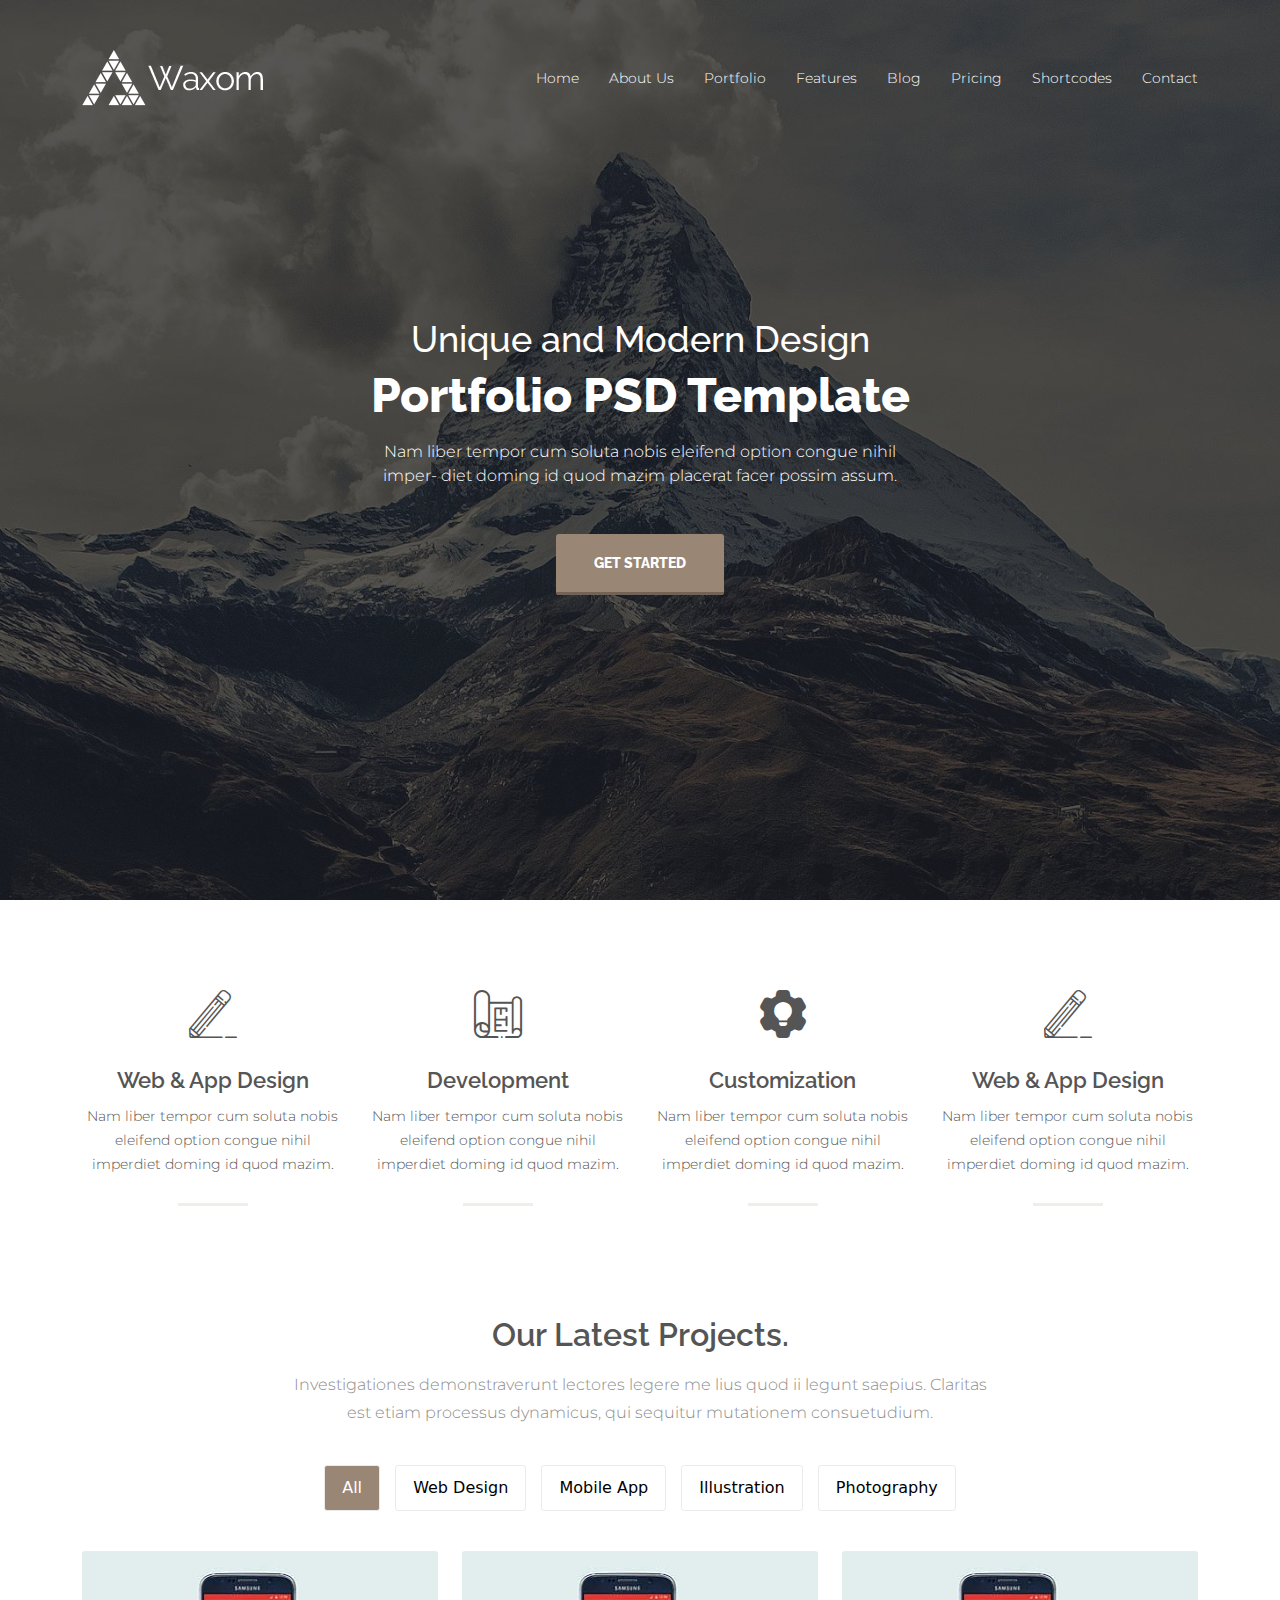
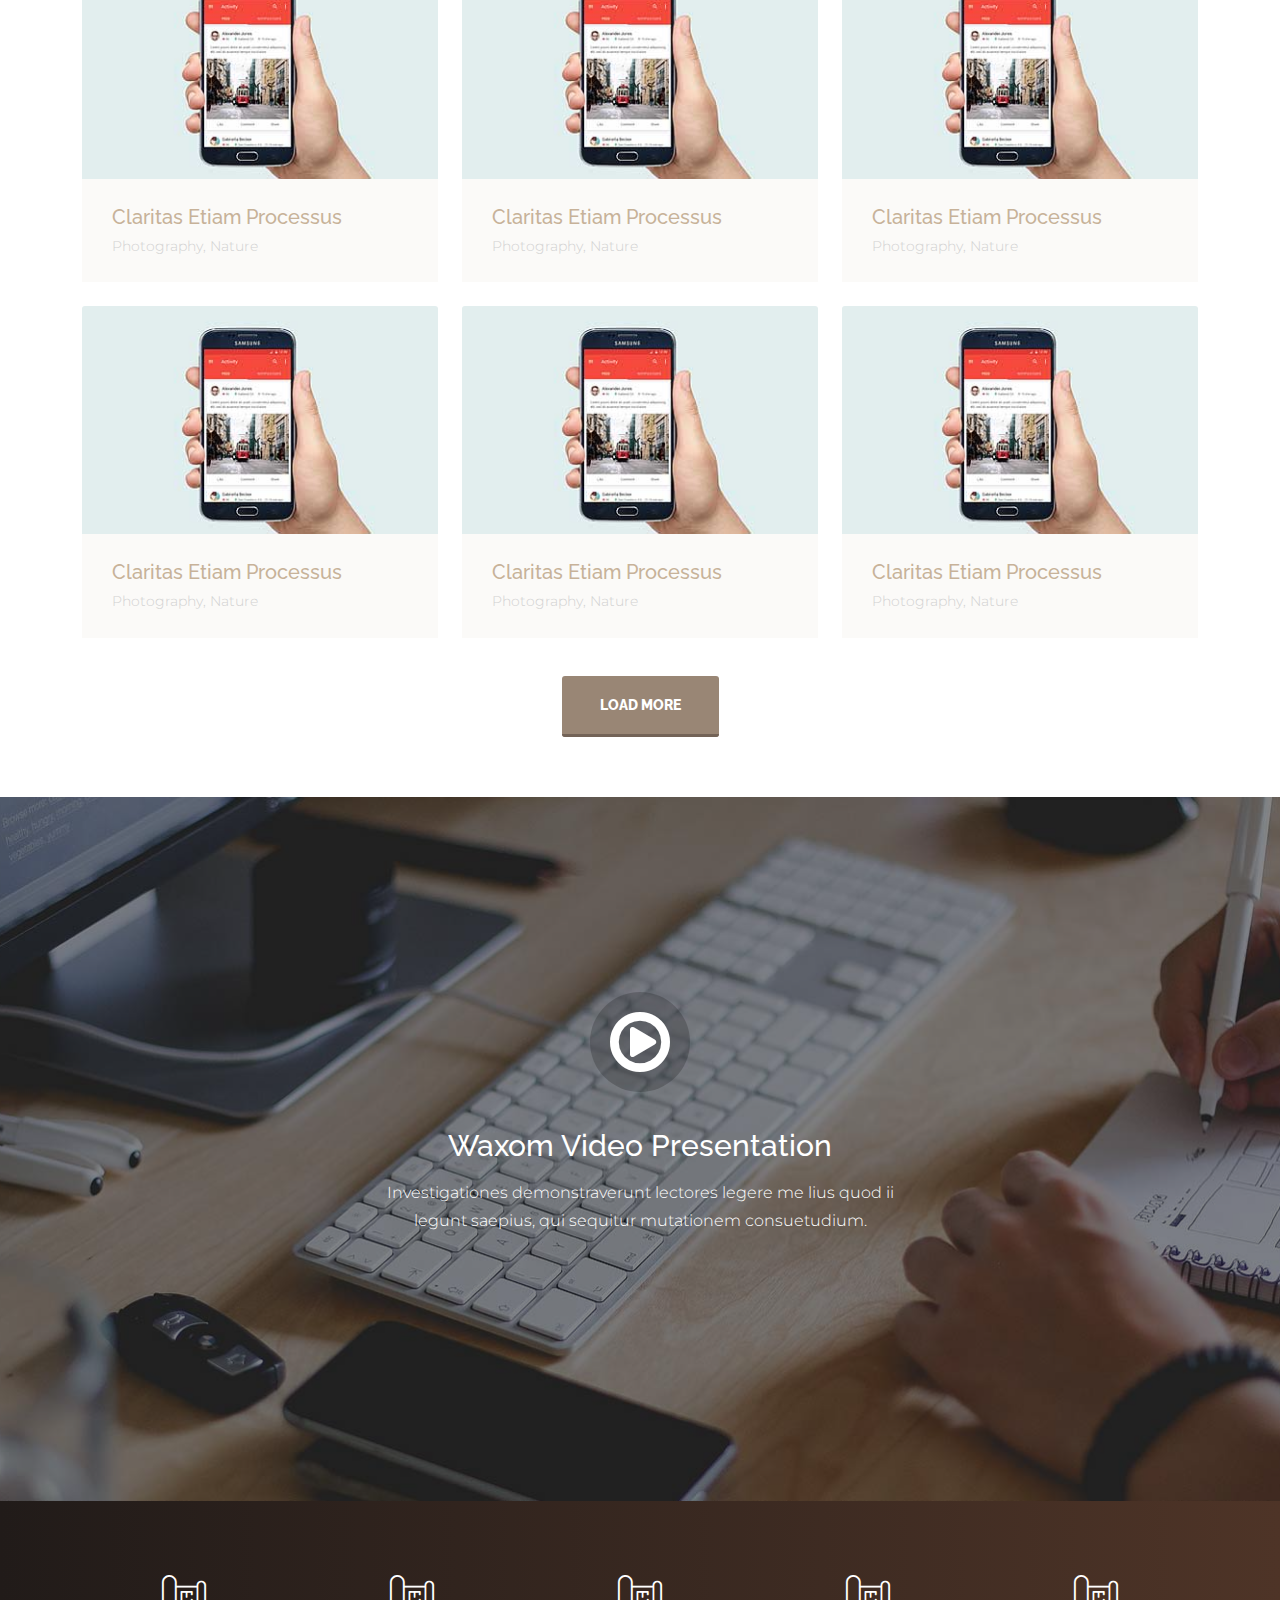
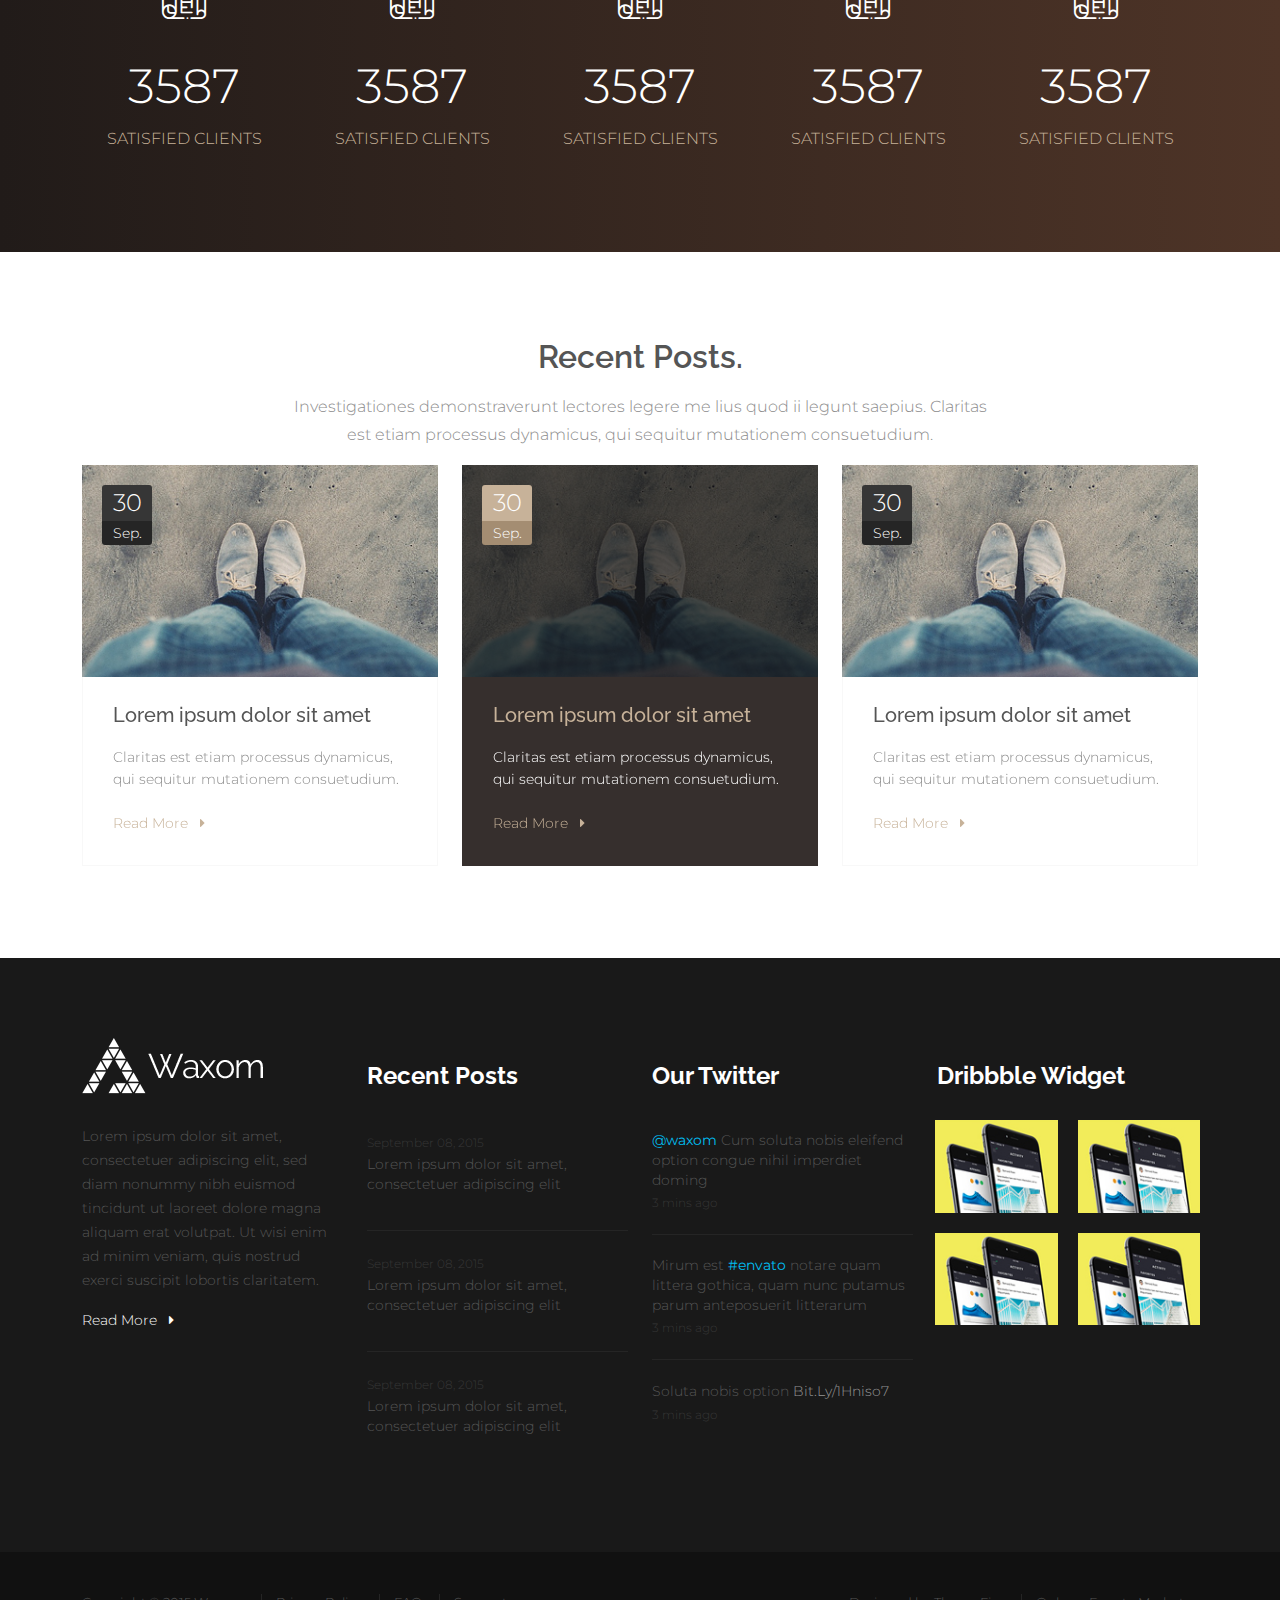
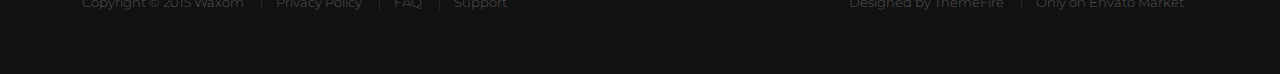
<file: index.html>
<!DOCTYPE html>
<html lang="en">
<head>
    <meta charset="UTF-8">
    <meta http-equiv="X-UA-Compatible" content="IE=edge">
    <meta name="viewport" content="width=device-width, initial-scale=1.0">
    <title>Document</title>
    <link rel="stylesheet" href="https://cdnjs.cloudflare.com/ajax/libs/font-awesome/4.7.0/css/font-awesome.min.css">
    <link href="https://fonts.googleapis.com/css2?family=Montserrat:wght@300;400;500;600;700;800&family=Raleway:wght@300;400;500;600;700;800&display=swap" rel="stylesheet">  
    <link rel="stylesheet" href="css/bootstrap.min.css">
    <link rel="stylesheet" href="css/venobox.min.css">
    <link rel="stylesheet" href="font/flaticon.css">
    <link rel="stylesheet" href="css/slick.css">
    <link rel="stylesheet" href="css/style.css">
    <link rel="stylesheet" href="css/media.css">
</head>
<body>
<!--============ Navbar part goes here ===========-->
<nav class="navbar navbar-expand-lg">
    <div class="container">
      <a class="navbar-brand" href="#">
          <img src="images/logo.png" alt="logo">
      </a>
      <button class="navbar-toggler" type="button" data-bs-toggle="collapse" data-bs-target="#navbarSupportedContent" aria-controls="navbarSupportedContent" aria-expanded="false" aria-label="Toggle navigation">
        <i class="fa fa-bars"></i>
      </button>
      <div class="collapse navbar-collapse" id="navbarSupportedContent">
        <ul class="navbar-nav ms-auto mb-2 mb-lg-0">
          <li class="nav-item">
            <a class="nav-link active" aria-current="page" href="#">Home</a>
          </li>
          <li class="nav-item">
            <a class="nav-link" href="#">About us</a>
          </li>
          <li class="nav-item">
            <a class="nav-link" href="#">Portfolio</a>
          </li>
          <li class="nav-item">
            <a class="nav-link" href="#">Features</a>
          </li>
          <li class="nav-item">
            <a class="nav-link" href="#">Blog</a>
          </li>
          <li class="nav-item">
            <a class="nav-link" href="#">Pricing</a>
          </li>
          <li class="nav-item">
            <a class="nav-link" href="#">Shortcodes</a>
          </li>
          <li class="nav-item">
            <a class="nav-link" href="#">Contact</a>
          </li>
        </ul>
      </div>
    </div>
  </nav>
<!--============ banner part goes here ===========-->
<section id="banner">
    <div class="container">
        <div class="row">
            <div class="col-lg-6 m-auto">
                <div class="banner d-flex align-items-center">
                    <div class="banner-content text-center">
                        <h3>Unique and Modern Design</h3>
                        <h1>Portfolio PSD Template</h1>
                        <p>Nam liber tempor cum soluta nobis eleifend option congue nihil imper- diet doming id quod mazim placerat facer possim assum.</p>
                        <a href="#">get started</a>
                    </div>
                </div>
            </div>
        </div>
    </div>
</section>
<!--============ serbvice part goes here ===========-->
<section id="service">
    <div class="container">
        <div class="row">
            <div class="col-lg-3 col-sm-6">
                <div class="service-item text-center">
                    <i class="flaticon-pencil"></i>
                    <h3>Web & App Design</h3>
                    <p>Nam liber tempor cum soluta nobis eleifend option congue nihil imperdiet doming id quod mazim.</p>
                </div>
            </div>
            <div class="col-lg-3 col-sm-6">
                <div class="service-item text-center">
                    <i class="flaticon-plan"></i>
                    <h3>Development</h3>
                    <p>Nam liber tempor cum soluta nobis eleifend option congue nihil imperdiet doming id quod mazim.</p>
                </div>
            </div>
            <div class="col-lg-3 col-sm-6">
                <div class="service-item text-center">
                    <i class="flaticon-setting"></i>
                    <h3>Customization</h3>
                    <p>Nam liber tempor cum soluta nobis eleifend option congue nihil imperdiet doming id quod mazim.</p>
                </div>
            </div>
            <div class="col-lg-3 col-sm-6">
                <div class="service-item text-center">
                    <i class="flaticon-pencil"></i>
                    <h3>Web & App Design</h3>
                    <p>Nam liber tempor cum soluta nobis eleifend option congue nihil imperdiet doming id quod mazim.</p>
                </div>
            </div>
        </div>
    </div>
</section>
<!--============ Project part goes here ===========-->
<section id="project">
    <div class="container">
        <div class="row">
            <div class="col-lg-8 m-auto">
                <div class="head text-center">
                    <h2>Our Latest Projects.</h2>
                    <p>Investigationes demonstraverunt lectores legere me lius quod ii legunt saepius. Claritas est etiam processus dynamicus, qui sequitur mutationem consuetudium.</p>
                </div>
            </div>
        </div>
        <div class="row">
            <div class="col-lg-12">
                <div class="project-category text-center">
                    <button class="control" data-filter="all">All</button>
                    <button class="control" data-filter=".web">Web Design</button>
                    <button class="control" data-filter=".mob">Mobile App</button>
                    <button class="control" data-filter=".illus">Illustration</button>
                    <button class="control" data-filter=".photo">Photography</button>
                </div>
            </div>
        </div>
        <div class="row project-main">
            <div class="col-lg-4 col-sm-6 col-md-4 mix web photo">
                <div class="project-item">
                    <div class="card border-0">
                        <div class="project-img">
                            <img src="images/project1.jpg" class="card-img-top img-fluid w-100" alt="project1">
                            <div class="project-overlay d-flex align-items-center justify-content-center">
                                <div class="project-icon ">
                                    <i class="fa fa-link"></i>
                                    <i class="fa fa-search"></i>
                                </div>
                            </div>
                        </div>
                        <div class="card-body">
                          <h5 class="card-title">Claritas Etiam Processus</h5>
                          <p class="card-text">Photography, Nature</p>
                        </div>
                      </div>
                </div>
            </div>
            <div class="col-lg-4 col-sm-6 col-md-4 mix mob illus">
                <div class="project-item">
                    <div class="card border-0">
                        <div class="project-img">
                            <img src="images/project1.jpg" class="card-img-top img-fluid w-100" alt="project1">
                            <div class="project-overlay d-flex align-items-center justify-content-center">
                                <div class="project-icon ">
                                    <i class="fa fa-link"></i>
                                    <i class="fa fa-search"></i>
                                </div>
                            </div>
                        </div>
                        <div class="card-body">
                          <h5 class="card-title">Claritas Etiam Processus</h5>
                          <p class="card-text">Photography, Nature</p>
                        </div>
                      </div>
                </div>
            </div>
            <div class="col-lg-4 col-sm-6 col-md-4 mix web">
                <div class="project-item">
                    <div class="card border-0">
                        <div class="project-img">
                            <img src="images/project1.jpg" class="card-img-top img-fluid w-100" alt="project1">
                            <div class="project-overlay d-flex align-items-center justify-content-center">
                                <div class="project-icon ">
                                    <i class="fa fa-link"></i>
                                    <i class="fa fa-search"></i>
                                </div>
                            </div>
                        </div>
                        <div class="card-body">
                          <h5 class="card-title">Claritas Etiam Processus</h5>
                          <p class="card-text">Photography, Nature</p>
                        </div>
                      </div>
                </div>
            </div>
            <div class="col-lg-4 col-sm-6 col-md-4 mix mob photo">
                <div class="project-item">
                    <div class="card border-0">
                        <div class="project-img">
                            <img src="images/project1.jpg" class="card-img-top img-fluid w-100" alt="project1">
                            <div class="project-overlay d-flex align-items-center justify-content-center">
                                <div class="project-icon ">
                                    <i class="fa fa-link"></i>
                                    <i class="fa fa-search"></i>
                                </div>
                            </div>
                        </div>
                        <div class="card-body">
                          <h5 class="card-title">Claritas Etiam Processus</h5>
                          <p class="card-text">Photography, Nature</p>
                        </div>
                      </div>
                </div>
            </div>
            <div class="col-lg-4 col-sm-6 col-md-4 mix web">
                <div class="project-item">
                    <div class="card border-0">
                        <div class="project-img">
                            <img src="images/project1.jpg" class="card-img-top img-fluid w-100" alt="project1">
                            <div class="project-overlay d-flex align-items-center justify-content-center">
                                <div class="project-icon ">
                                    <i class="fa fa-link"></i>
                                    <i class="fa fa-search"></i>
                                </div>
                            </div>
                        </div>
                        <div class="card-body">
                          <h5 class="card-title">Claritas Etiam Processus</h5>
                          <p class="card-text">Photography, Nature</p>
                        </div>
                      </div>
                </div>
            </div>
            <div class="col-lg-4 col-sm-6 col-md-4 mix illus photo">
                <div class="project-item">
                    <div class="card border-0">
                        <div class="project-img">
                            <img src="images/project1.jpg" class="card-img-top img-fluid w-100" alt="project1">
                            <div class="project-overlay d-flex align-items-center justify-content-center">
                                <div class="project-icon ">
                                    <i class="fa fa-link"></i>
                                    <i class="fa fa-search"></i>
                                </div>
                            </div>
                        </div>
                        <div class="card-body">
                          <h5 class="card-title">Claritas Etiam Processus</h5>
                          <p class="card-text">Photography, Nature</p>
                        </div>
                      </div>
                </div>
            </div>
        </div>
        <div class="row">
            <div class="col-lg-12">
                <div class="load-btn text-center">
                    <a href="#">Load More</a>
                </div>
            </div>
        </div>
    </div>
</section>
<!--============ video part goes here ===========-->
<section id="video">
    <div class="container">
        <div class="row">
            <div class="col-lg-6 m-auto">
                <div class="video-content text-center">
                    <a class="venobox" data-autoplay="true" data-vbtype="video" href="https://youtu.be/9No-FiEInLA">
                        <i class="fa fa-play-circle-o"></i>
                    </a>
                    <h3>Waxom Video Presentation</h3>
                    <p>Investigationes demonstraverunt lectores legere me lius quod ii legunt saepius, qui sequitur mutationem consuetudium.</p>
                </div>
            </div>
        </div>
    </div>
</section>
<!--============ Counter part goes here ===========-->
<section id="counter">
    <div class="container">
        <div class="row">
            <div class="col-lg col-sm-4">
                <div class="counter-item text-center">
                    <i class="flaticon-plan"></i>
                    <h3>3587</h3>
                    <p>Satisfied Clients</p>
                </div>
            </div>
            <div class="col-lg col-sm-4">
                <div class="counter-item text-center">
                    <i class="flaticon-plan"></i>
                    <h3>3587</h3>
                    <p>Satisfied Clients</p>
                </div>
            </div>
            <div class="col-lg col-sm-4">
                <div class="counter-item text-center">
                    <i class="flaticon-plan"></i>
                    <h3>3587</h3>
                    <p>Satisfied Clients</p>
                </div>
            </div>
            <div class="col-lg col-sm-4 offset-sm-2 offset-lg-0">
                <div class="counter-item text-center">
                    <i class="flaticon-plan"></i>
                    <h3>3587</h3>
                    <p>Satisfied Clients</p>
                </div>
            </div>
            <div class="col-lg col-sm-4">
                <div class="counter-item text-center">
                    <i class="flaticon-plan"></i>
                    <h3>3587</h3>
                    <p>Satisfied Clients</p>
                </div>
            </div>
        </div>
    </div>
</section>
<!--============ Blog part goes here ===========-->
<section id="blog">
    <div class="container">
        <div class="row">
            <div class="col-lg-8 m-auto">
                <div class="head text-center">
                    <h2>Recent Posts.</h2>
                    <p>Investigationes demonstraverunt lectores legere me lius quod ii legunt saepius. Claritas est etiam processus dynamicus, qui sequitur mutationem consuetudium.</p>
                </div>
            </div>
        </div>
        <div class="row blog-slider">
            <div class="col-lg-4">
                <div class="blog-item">
                    <div class="blog-img">
                        <img src="images/blog.jpg" alt="blog" class="w-100 img-fluid">
                        <div class="blog-img-overlay">
                            <div class="date">
                                <div class="day">
                                    <h3>30</h3>
                                </div>
                                <div class="month">
                                    <p>Sep.</p>
                                </div>
                            </div>
                        </div>
                    </div>
                    <div class="blog-text">
                        <h3>Lorem ipsum dolor sit amet</h3>
                        <p>Claritas est etiam processus dynamicus, qui sequitur mutationem consuetudium.</p>
                        <a href="#">read more <i class="fa fa-caret-right"></i></a>
                    </div>
                </div>
            </div>
            <div class="col-lg-4">
                <div class="blog-item">
                    <div class="blog-img">
                        <img src="images/blog.jpg" alt="blog" class="w-100 img-fluid">
                        <div class="blog-img-overlay">
                            <div class="date">
                                <div class="day">
                                    <h3>30</h3>
                                </div>
                                <div class="month">
                                    <p>Sep.</p>
                                </div>
                            </div>
                        </div>
                    </div>
                    <div class="blog-text">
                        <h3>Lorem ipsum dolor sit amet</h3>
                        <p>Claritas est etiam processus dynamicus, qui sequitur mutationem consuetudium.</p>
                        <a href="#">read more <i class="fa fa-caret-right"></i></a>
                    </div>
                </div>
            </div>
            <div class="col-lg-4">
                <div class="blog-item">
                    <div class="blog-img">
                        <img src="images/blog.jpg" alt="blog" class="w-100 img-fluid">
                        <div class="blog-img-overlay">
                            <div class="date">
                                <div class="day">
                                    <h3>30</h3>
                                </div>
                                <div class="month">
                                    <p>Sep.</p>
                                </div>
                            </div>
                        </div>
                    </div>
                    <div class="blog-text">
                        <h3>Lorem ipsum dolor sit amet</h3>
                        <p>Claritas est etiam processus dynamicus, qui sequitur mutationem consuetudium.</p>
                        <a href="#">read more <i class="fa fa-caret-right"></i></a>
                    </div>
                </div>
            </div>
            <div class="col-lg-4">
                <div class="blog-item">
                    <div class="blog-img">
                        <img src="images/blog.jpg" alt="blog" class="w-100 img-fluid">
                        <div class="blog-img-overlay">
                            <div class="date">
                                <div class="day">
                                    <h3>30</h3>
                                </div>
                                <div class="month">
                                    <p>Sep.</p>
                                </div>
                            </div>
                        </div>
                    </div>
                    <div class="blog-text">
                        <h3>Lorem ipsum dolor sit amet</h3>
                        <p>Claritas est etiam processus dynamicus, qui sequitur mutationem consuetudium.</p>
                        <a href="#">read more <i class="fa fa-caret-right"></i> </a>
                    </div>
                </div>
            </div>
        </div>
    </div>
</section>
<!--============ Footer part goes here ===========-->
<footer>
    <div class="container">
        <div class="row">
            <div class="col-lg-3">
                <div class="footer-item">
                    <img src="images/logo.png" alt="logo">
                    <p class="pt-30">Lorem ipsum dolor sit amet, consectetuer adipiscing elit, sed diam nonummy nibh euismod tincidunt ut laoreet dolore magna aliquam erat volutpat. Ut wisi enim ad minim veniam, quis nostrud exerci suscipit lobortis claritatem.</p>
                    <a href="#">Read More <i class="fa fa-caret-right"></i></a>
                </div>
            </div>
            <div class="col-lg-3 col-sm-6">
                <div class="footer-item footer-item2">
                    <h3>Recent Posts</h3>
                    <div class="post">
                        <span>September 08, 2015</span>
                        <p>Lorem ipsum dolor sit amet, consectetuer adipiscing elit</p>
                    </div>
                    <div class="post">
                        <span>September 08, 2015</span>
                        <p>Lorem ipsum dolor sit amet, consectetuer adipiscing elit</p>
                    </div>
                    <div class="post">
                        <span>September 08, 2015</span>
                        <p>Lorem ipsum dolor sit amet, consectetuer adipiscing elit</p>
                    </div>
                </div>
            </div>
            <div class="col-lg-3 col-sm-6">
                <div class="footer-item footer-item2 footer-item3">
                    <h3>Our Twitter</h3>
                    <div class="post">
                        <p><b>@waxom</b> Cum soluta nobis eleifend option congue nihil imperdiet doming</p>
                        <span>3 mins ago</span>
                    </div>
                    <div class="post">
                        <p>Mirum est <b>#envato</b> notare quam littera gothica, quam nunc putamus parum anteposuerit litterarum</p>
                        <span>3 mins ago</span>
                    </div>
                    <div class="post">
                        <p>Soluta nobis option <a href="#">bit.ly/1Hniso7</a></p>
                        <span>3 mins ago</span>
                    </div>
                </div>
            </div>
            <div class="col-lg-3">
                <div class="footer-item">
                    <h3>Dribbble Widget</h3>
                    <div class="row">
                        <div class="col-lg-6 col-6 col-md-3 px-0">
                            <div class="drrble-img">
                                <img src="images/drble.jpg" alt="drble" class="img-fluid w-100">
                            </div>
                        </div>
                        <div class="col-lg-6 col-6 col-md-3 px-0">
                            <div class="drrble-img">
                                <img src="images/drble.jpg" alt="drble" class="img-fluid w-100">
                            </div>
                        </div>
                        <div class="col-lg-6 col-6 col-md-3 px-0">
                            <div class="drrble-img">
                                <img src="images/drble.jpg" alt="drble" class="img-fluid w-100">
                            </div>
                        </div>
                        <div class="col-lg-6 col-6 col-md-3 px-0">
                            <div class="drrble-img">
                                <img src="images/drble.jpg" alt="drble" class="img-fluid w-100">
                            </div>
                        </div>
                    </div>
                </div>
            </div>
        </div>
    </div>
</footer>
<!--============ Copyright part goes here ===========-->
<section id="copyright">
    <div class="container">
        <div class="row">
            <div class="col-lg-6 col-md-6">
                <div class="copyright-left">
                    <p><span>Copyright © 2015 Waxom</span>  
                        <a href="#">Privacy Policy</a> 
                        <a href="#">FAQ </a> 
                        <a href="#">Support</a> 
                    </p>
                </div>
            </div>
            <div class="col-lg-6 col-md-6">
                <div class="copyright-left text-end copyright-right">
                    <p>  
                        <a href="#">Designed by ThemeFire  </a> 
                        <a href="#">Only on Envato Market</a> 
                    </p>
                </div>
            </div>
        </div>
    </div>
</section>


<script src="js/jquery-1.12.4.min.js"></script>    
<script src="js/bootstrap.bundle.min.js"></script>    
<script src="js/slick.min.js"></script>    
<script src="js/mixitup.min.js"></script>    
<script src="js/venobox.min.js"></script>    
<script src="js/custom.js"></script>    
</body>
</html>
</file>
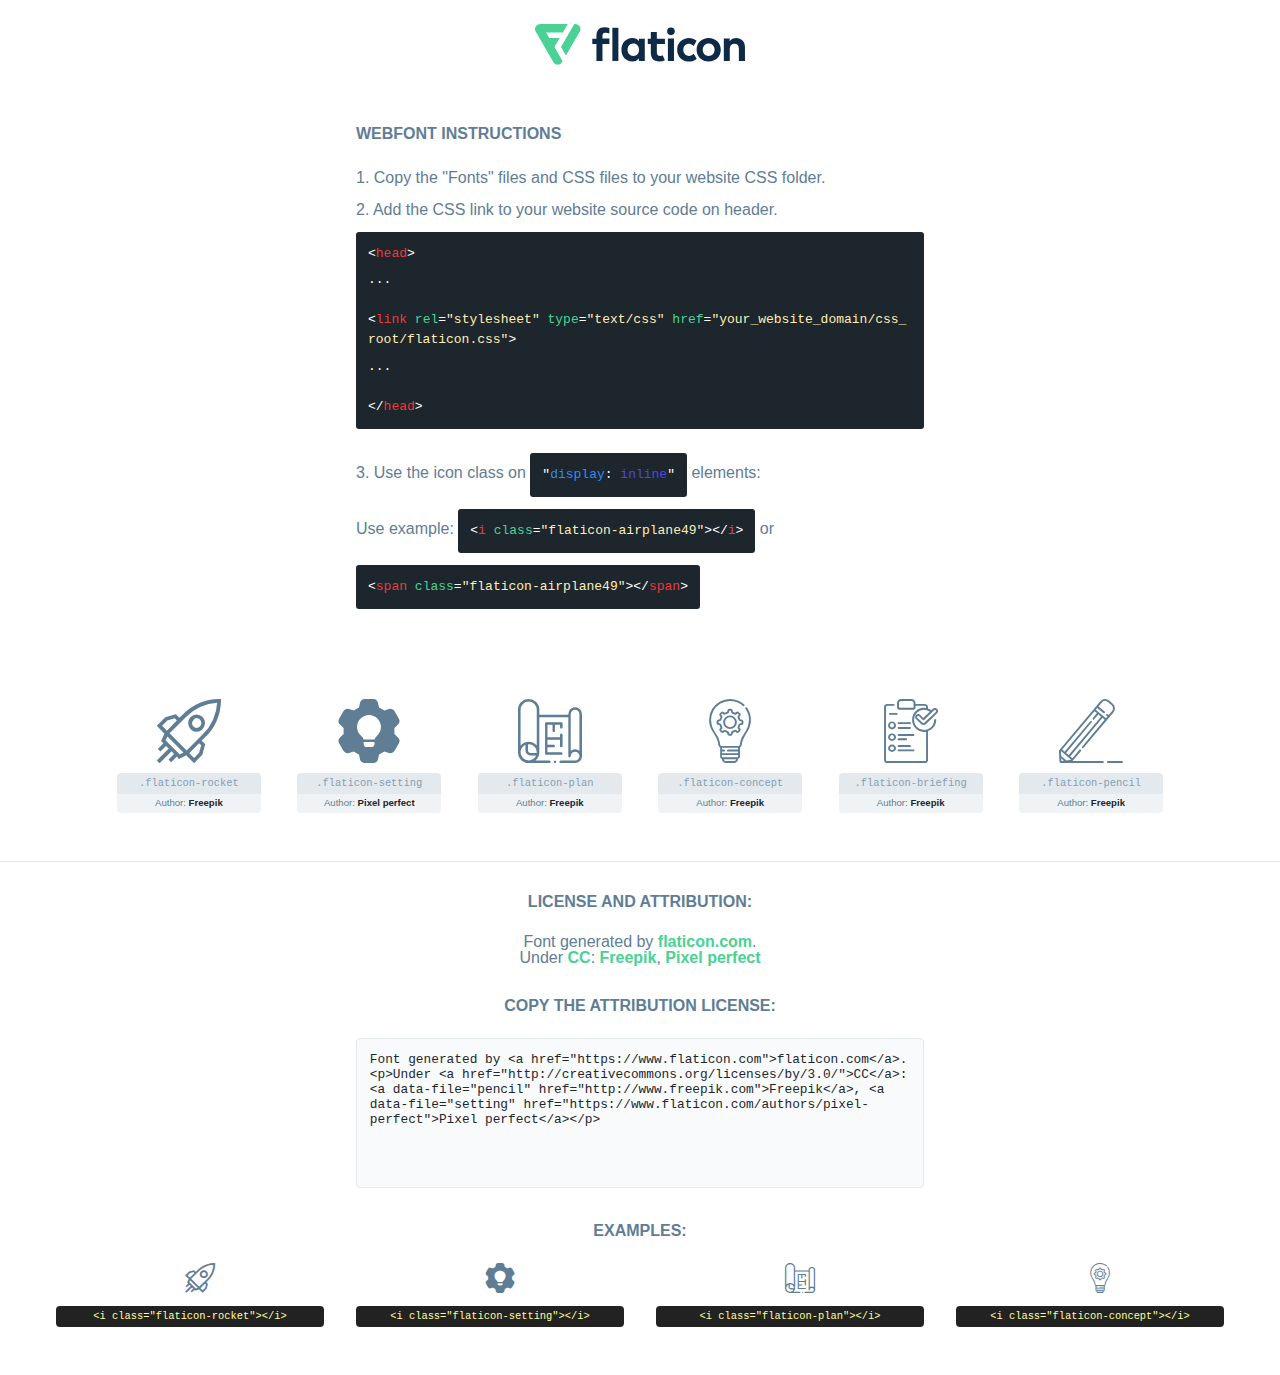
<file: font/flaticon.html>
<!DOCTYPE html>
<html lang="en">
<head>
    <title>Flaticon Webfont</title>
    <link rel="stylesheet" type="text/css" href="flaticon.css"/>
    <meta charset="UTF-8">
    <style>
        html, body, div, span, applet, object, iframe,
        h1, h2, h3, h4, h5, h6, p, blockquote, pre,
        a, abbr, acronym, address, big, cite, code,
        del, dfn, em, img, ins, kbd, q, s, samp,
        small, strike, strong, sub, sup, tt, var,
        b, u, i, center,
        dl, dt, dd, ol, ul, li,
        fieldset, form, label, legend,
        table, caption, tbody, tfoot, thead, tr, th, td,
        article, aside, canvas, details, embed,
        figure, figcaption, footer, header, hgroup,
        menu, nav, output, ruby, section, summary,
        time, mark, audio, video {
            margin: 0;
            padding: 0;
            border: 0;
            font-size: 100%;
            font: inherit;
            vertical-align: baseline;
        }

        /* HTML5 display-role reset for older browsers */
        article, aside, details, figcaption, figure,
        footer, header, hgroup, menu, nav, section {
            display: block;
        }

        body {
            line-height: 1;
        }

        ol, ul {
            list-style: none;
        }

        blockquote, q {
            quotes: none;
        }

        blockquote:before, blockquote:after,
        q:before, q:after {
            content: '';
            content: none;
        }

        table {
            border-collapse: collapse;
            border-spacing: 0;
        }

        body {
            font-family: Helvetica, Arial, sans-serif;
            font-size: 16px;
            color: #5f7d95;
        }

        a {
            color: #4AD295;
            font-weight: bold;
            text-decoration: none;
        }

        * {
            -moz-box-sizing: border-box;
            -webkit-box-sizing: border-box;
            box-sizing: border-box;
            margin: 0;
            padding: 0;
        }

        [class^="flaticon-"]:before, [class*=" flaticon-"]:before, [class^="flaticon-"]:after, [class*=" flaticon-"]:after {
            font-family: Flaticon;
            font-size: 30px;
            font-style: normal;
            margin-left: 20px;
            color: #333;
        }

        .wrapper {
            max-width: 600px;
            margin: auto;
            padding: 0 1em;
        }

        .title {
            margin-bottom: 24px;
            text-transform: uppercase;
            font-weight: bold;
        }

        header {
            text-align: center;
            padding: 24px;
        }

        header .logo {
            width: 210px;
            height: auto;
            border: none;
            display: inline-block;
        }

        header strong {
            font-size: 28px;
            font-weight: 500;
            vertical-align: middle;
        }

        .demo {
            margin: 2em auto;
            line-height: 1.25em;
        }

        .demo ul li {
            margin-bottom: 12px;
        }

        .demo ul li code {
            background-color: #1D262D;
            border-radius: 3px;
            padding: 12px;
            display: inline-block;
            color: #fff;
            font-family: Consolas, Monaco, Lucida Console, Liberation Mono, DejaVu Sans Mono, Bitstream Vera Sans Mono, Courier New, monospace;
            font-weight: lighter;
            margin-top: 12px;
            font-size: 13px;
            word-break: break-all;
        }

        .demo ul li code .red {
            color: #EC3A3B;
        }

        .demo ul li code .green {
            color: #4AD295;
        }

        .demo ul li code .yellow {
            color: #FFEEB6;
        }

        .demo ul li code .blue {
            color: #2C8CF4;
        }

        .demo ul li code .purple {
            color: #4949E7;
        }

        .demo ul li code .dots {
            margin-top: 0.5em;
            display: block;
        }

        #glyphs {
            border-bottom: 1px solid #E3E9ED;
            padding: 2em 0;
            text-align: center;
        }

        .glyph {
            display: inline-block;
            width: 9em;
            margin: 1em;
            text-align: center;
            vertical-align: top;
            background: #FFF;
        }

        .glyph .flaticon {
            padding: 10px;
            display: block;
            font-family: "Flaticon";
            font-size: 64px;
            line-height: 1;
        }

        .glyph .flaticon:before {
            font-size: 64px;
            color: #5f7d95;
            margin-left: 0;
        }

        .class-name {
            font-size: 0.65em;
            background-color: #E3E9ED;
            color: #869FB2;
            border-radius: 4px 4px 0 0;
            padding: 0.5em;
            font-family: Consolas, Monaco, Lucida Console, Liberation Mono, DejaVu Sans Mono, Bitstream Vera Sans Mono, Courier New, monospace;
        }

        .author-name {
            font-size: 0.6em;
            background-color: #EFF3F6;
            border-top: 0;
            border-radius: 0 0 4px 4px;
            padding: 0.5em;
        }

        .author-name a {
            color: #1D262D;
        }

        .class-name:last-child {
            font-size: 10px;
            color: #888;
        }

        .class-name:last-child a {
            font-size: 10px;
            color: #555;
        }

        .glyph > input {
            display: block;
            width: 100px;
            margin: 5px auto;
            text-align: center;
            font-size: 12px;
            cursor: text;
        }

        .glyph > input.icon-input {
            font-family: "Flaticon";
            font-size: 16px;
            margin-bottom: 10px;
        }

        .attribution .title {
            margin-top: 2em;
        }

        .attribution textarea {
            background-color: #F8FAFB;
            color: #1D262D;
            padding: 1em;
            border: none;
            box-shadow: none;
            border: 1px solid #E3E9ED;
            border-radius: 4px;
            resize: none;
            width: 100%;
            height: 150px;
            font-size: 0.8em;
            font-family: Consolas, Monaco, Lucida Console, Liberation Mono, DejaVu Sans Mono, Bitstream Vera Sans Mono, Courier New, monospace;
            -webkit-appearance: none;
        }

        .attribution textarea:hover {
            border-color: #CFD9E0;
        }

        .attribution textarea:focus {
            border-color: #4AD295;
        }

        .iconsuse {
            margin: 2em auto;
            text-align: center;
            max-width: 1200px;
        }

        .iconsuse:after {
            content: '';
            display: table;
            clear: both;
        }

        .iconsuse .image {
            float: left;
            width: 25%;
            padding: 0 1em;
        }

        .iconsuse .image p {
            margin-bottom: 1em;
        }

        .iconsuse .image span {
            display: block;
            font-size: 0.65em;
            background-color: #222;
            color: #fff;
            border-radius: 4px;
            padding: 0.5em;
            color: #FFFF99;
            margin-top: 1em;
            font-family: Consolas, Monaco, Lucida Console, Liberation Mono, DejaVu Sans Mono, Bitstream Vera Sans Mono, Courier New, monospace;
        }

        .flaticon:before {
            color: #5f7d95;
        }

        #footer {
            text-align: center;
            background-color: #1D262D;
            color: #869FB2;
            padding: 12px;
            font-size: 14px;
        }

        #footer a {
            font-weight: normal;
        }

        @media (max-width: 960px) {
            .iconsuse .image {
                width: 50%;
            }
        }

        .preview {
            width: 100px;
            display: inline-block;
            margin: 10px;
        }

        .preview .inner {
            display: inline-block;
            width: 100%;
            text-align: center;
            background: #f5f5f5;
            -webkit-border-radius: 3px 3px 0 0;
            -moz-border-radius: 3px 3px 0 0;
            border-radius: 3px 3px 0 0;
        }

        .preview .inner  {
            line-height: 85px;
            font-size: 40px;
            color: #333;
        }

        .label {
            display: inline-block;
            width: 100%;
            box-sizing: border-box;
            padding: 5px;
            font-size: 10px;
            font-family: Monaco, monospace;
            color: #666;
            white-space: nowrap;
            overflow: hidden;
            text-overflow: ellipsis;
            background: #ddd;
            -webkit-border-radius: 0 0 3px 3px;
            -moz-border-radius: 0 0 3px 3px;
            border-radius: 0 0 3px 3px;
            color: #666;
        }
    </style>
</head>
<body>
    <header>
        <a href="https://www.flaticon.com/" target="_blank" class="logo">
            <svg xmlns="http://www.w3.org/2000/svg" viewBox="0 0 394.3 76.5">
                <path d="M156.6,69.4H145.3V7.1h11.3Z" style="fill:#0e2a47"/>
                <path d="M206.2,69.4h-11V64.8a15.4,15.4,0,0,1-12.6,5.7c-11.6,0-20.3-9.5-20.3-22.1s8.8-22.1,20.3-22.1a15.4,15.4,0,0,1,12.6,5.8V27.5h11Zm-32.4-21c0,6.4,4.2,11.6,10.8,11.6s10.8-4.9,10.8-11.6-4.4-11.6-10.8-11.6S173.9,42,173.9,48.4Z"
                      style="fill:#0e2a47"/>
                <path d="M262.5,13.7a7.2,7.2,0,0,1-14.4,0,7.2,7.2,0,1,1,14.4,0ZM261,69.4H249.6v-42H261Z"
                      style="fill:#0e2a47"/>
                <path id="_Trazado_" data-name="&lt;Trazado&gt;"
                      d="M139.6,17.8a16.6,16.6,0,0,0-8-1.4c-3.2.4-4.9,2-4.9,5.9v5.1h13V37.5h-13v32H115.4v-32h-7.8v-10h7.8V22.2c0-9.9,5.2-16.3,15-16.3a23.4,23.4,0,0,1,9.3,1.8Z"
                      style="fill:#0e2a47"/>
                <path d="M235.1,60c-3.5,0-6.3-1.9-6.3-7.1V37.5H244v-10H228.8V15H217.5V27.5h-5.7v10h5.7V53.7c0,10.9,5.3,16.8,15.7,16.8A22.9,22.9,0,0,0,244,68l-4.3-9.1A12.3,12.3,0,0,1,235.1,60Z"
                      style="fill:#0e2a47"/>
                <path d="M348.9,48.4c0,12.6-9.7,22.1-22.7,22.1s-22.7-9.4-22.7-22.1,9.6-22.1,22.7-22.1S348.9,35.8,348.9,48.4Zm-33.9,0c0,6.8,4.8,11.6,11.1,11.6s11.2-4.8,11.2-11.6-4.8-11.6-11.2-11.6S315.1,41.6,315.1,48.4Z"
                      style="fill:#0e2a47"/>
                <path d="M394.3,42.7V69.4H382.9V46.3c0-6.1-3-9.4-8.2-9.4s-8.9,3.2-8.9,9.5v23H354.6v-42h11v4.9c3-4.5,7.6-6.1,12.3-6.1C387.5,26.3,394.3,33,394.3,42.7Z"
                      style="fill:#0e2a47"/>
                <path d="M298,55.7h0a12.4,12.4,0,0,1-8.2,4.2h-.9l-1.8-.2a10,10,0,0,1-7.4-5.6,13.2,13.2,0,0,1-1.2-5.8,13,13,0,0,1,1.3-5.9,10.1,10.1,0,0,1,7.5-5.5h2.4a11.7,11.7,0,0,1,8.3,4.2l5.5-9.6a19.9,19.9,0,0,0-8.1-4.3,23.4,23.4,0,0,0-6.1-.8,25.2,25.2,0,0,0-7.5,1.1,20.9,20.9,0,0,0-8,4.6,21.9,21.9,0,0,0-6.8,16.4,21.9,21.9,0,0,0,6.7,16.3,20.9,20.9,0,0,0,8,4.6,25.2,25.2,0,0,0,7.7,1.2,23.6,23.6,0,0,0,6.2-.8,20,20,0,0,0,8.1-4.4Z"
                      style="fill:#0e2a47"/>
                <path d="M46.3,26.5H26.9L20.8,16H52.4L61.6,0H9.4A9.3,9.3,0,0,0,1.3,4.7a9.3,9.3,0,0,0,0,9.4L34.6,71.8a9.4,9.4,0,0,0,16.2,0l1.1-1.9L36.6,43.3Z"
                      style="fill:#4ad295"/>
                <path d="M84.2,4.7A9.3,9.3,0,0,0,76.1,0H73.8l-25,43.3,9.2,16L84.2,14A9.3,9.3,0,0,0,84.2,4.7Z"
                      style="fill:#4ad295"/>
            </svg>
        </a>
    </header>
    <section class="demo wrapper">

        <p class="title">Webfont Instructions</p>

        <ul>
            <li>
                <span class="num">1. </span>Copy the "Fonts" files and CSS files to your website CSS folder.
            </li>
            <li>
                <span class="num">2. </span>Add the CSS link to your website source code on header.
                <code class="big">
                    &lt;<span class="red">head</span>&gt;
                    <br/><span class="dots">...</span>
                    <br/>&lt;<span class="red">link</span> <span class="green">rel</span>=<span
                        class="yellow">"stylesheet"</span> <span class="green">type</span>=<span
                        class="yellow">"text/css"</span> <span class="green">href</span>=<span class="yellow">"your_website_domain/css_root/flaticon.css"</span>&gt;
                    <br/><span class="dots">...</span>
                    <br/>&lt;/<span class="red">head</span>&gt;
                </code>
            </li>

            <li>
                <p>
                    <span class="num">3. </span>Use the icon class on <code>"<span class="blue">display</span>:<span
                        class="purple"> inline</span>"</code> elements:
                    <br/>
                    Use example: <code>&lt;<span class="red">i</span> <span class="green">class</span>=<span class="yellow">&quot;flaticon-airplane49&quot;</span>&gt;&lt;/<span
                        class="red">i</span>&gt;</code> or <code>&lt;<span class="red">span</span> <span
                        class="green">class</span>=<span class="yellow">&quot;flaticon-airplane49&quot;</span>&gt;&lt;/<span
                        class="red">span</span>&gt;</code>
            </li>
        </ul>

    </section>
    <section id="glyphs">
            <div class="glyph">
                <i class="flaticon flaticon-rocket"></i>
                <div class="class-name">.flaticon-rocket</div>
                <div class="author-name">Author: <a data-file="rocket" href="http://www.freepik.com">Freepik</a> </div>
            </div>

            <div class="glyph">
                <i class="flaticon flaticon-setting"></i>
                <div class="class-name">.flaticon-setting</div>
                <div class="author-name">Author: <a data-file="setting" href="https://www.flaticon.com/authors/pixel-perfect">Pixel perfect</a> </div>
            </div>

            <div class="glyph">
                <i class="flaticon flaticon-plan"></i>
                <div class="class-name">.flaticon-plan</div>
                <div class="author-name">Author: <a data-file="plan" href="http://www.freepik.com">Freepik</a> </div>
            </div>

            <div class="glyph">
                <i class="flaticon flaticon-concept"></i>
                <div class="class-name">.flaticon-concept</div>
                <div class="author-name">Author: <a data-file="concept" href="http://www.freepik.com">Freepik</a> </div>
            </div>

            <div class="glyph">
                <i class="flaticon flaticon-briefing"></i>
                <div class="class-name">.flaticon-briefing</div>
                <div class="author-name">Author: <a data-file="briefing" href="http://www.freepik.com">Freepik</a> </div>
            </div>

            <div class="glyph">
                <i class="flaticon flaticon-pencil"></i>
                <div class="class-name">.flaticon-pencil</div>
                <div class="author-name">Author: <a data-file="pencil" href="http://www.freepik.com">Freepik</a> </div>
            </div>

    </section>

    <section class="attribution wrapper"   style="text-align:center;">

        <div class="title">License and attribution:</div><div class="attrDiv">Font generated by <a href="https://www.flaticon.com">flaticon.com</a>. <div><p>Under <a href="http://creativecommons.org/licenses/by/3.0/">CC</a>: <a data-file="pencil" href="http://www.freepik.com">Freepik</a>, <a data-file="setting" href="https://www.flaticon.com/authors/pixel-perfect">Pixel perfect</a></p>  </div>
        </div>
        <div class="title">Copy the Attribution License:</div>

        <textarea onclick="this.focus();this.select();">Font generated by &lt;a href=&quot;https://www.flaticon.com&quot;&gt;flaticon.com&lt;/a&gt;. <p>Under <a href="http://creativecommons.org/licenses/by/3.0/">CC</a>: <a data-file="pencil" href="http://www.freepik.com">Freepik</a>, <a data-file="setting" href="https://www.flaticon.com/authors/pixel-perfect">Pixel perfect</a></p> 
        </textarea>

    </section>

    <section class="iconsuse">

        <div class="title">Examples:</div>
            <div class="image">
                <p>
                    <i class="flaticon flaticon-rocket"></i>
                    <span>&lt;i class=&quot;flaticon-rocket&quot;&gt;&lt;/i&gt;</span>
                </p>
            </div>
            <div class="image">
                <p>
                    <i class="flaticon flaticon-setting"></i>
                    <span>&lt;i class=&quot;flaticon-setting&quot;&gt;&lt;/i&gt;</span>
                </p>
            </div>
            <div class="image">
                <p>
                    <i class="flaticon flaticon-plan"></i>
                    <span>&lt;i class=&quot;flaticon-plan&quot;&gt;&lt;/i&gt;</span>
                </p>
            </div>
            <div class="image">
                <p>
                    <i class="flaticon flaticon-concept"></i>
                    <span>&lt;i class=&quot;flaticon-concept&quot;&gt;&lt;/i&gt;</span>
                </p>
            </div>
            <div class="image">
</file>
<file: font/flaticon.css>
@font-face {
    font-family: "flaticon";
    src: url("./flaticon.ttf?3c0d803feda85a322e0c7b314fc488ae") format("truetype"),
url("./flaticon.woff?3c0d803feda85a322e0c7b314fc488ae") format("woff"),
url("./flaticon.woff2?3c0d803feda85a322e0c7b314fc488ae") format("woff2"),
url("./flaticon.eot?3c0d803feda85a322e0c7b314fc488ae#iefix") format("embedded-opentype"),
url("./flaticon.svg?3c0d803feda85a322e0c7b314fc488ae#flaticon") format("svg");
}

i[class^="flaticon-"]:before, i[class*=" flaticon-"]:before {
    font-family: flaticon !important;
    font-style: normal;
    font-weight: normal !important;
    font-variant: normal;
    text-transform: none;
    line-height: 1;
    -webkit-font-smoothing: antialiased;
    -moz-osx-font-smoothing: grayscale;
}

.flaticon-rocket:before {
    content: "\f101";
}
.flaticon-setting:before {
    content: "\f102";
}
.flaticon-plan:before {
    content: "\f103";
}
.flaticon-concept:before {
    content: "\f104";
}
.flaticon-briefing:before {
    content: "\f105";
}
.flaticon-pencil:before {
    content: "\f106";
}
</file>
<file: css/style.css>
* {
    margin: 0;
    padding: 0;
    box-sizing: border-box;
}

a {
    text-decoration: none;
}

ul,
ol {
    list-style-type: none;
}

h1,
h2,
h3,
h4,
h5,
h6,
p {
    line-height: 0.8;
}

/*============ Navbar Part Goes here ===========*/
.navbar {
    position: absolute;
    top: 0;
    left: 0;
    width: 100%;
    z-index: 999999;
}

.navbar-expand-lg .navbar-nav .nav-link {
    padding-right: 0;
    padding-left: 30px;
    color: #fff;
    font-family: 'Montserrat', sans-serif;
    font-size: 14px;
    font-weight: 300;
    text-transform: capitalize;
    line-height: 124px;
    transition: all linear .3s;
}

.navbar-expand-lg .navbar-nav .nav-link:hover {
    color: #c7b299;
}

/*============ Banner Part Goes here ===========*/
#banner {
    background: url(../images/banner.jpg);
    background-size: cover;
    background-position: center;
    background-repeat: no-repeat;
    height: 100vh;
    position: relative;
}

#banner::after {
    position: absolute;
    content: '';
    width: 100%;
    height: 100%;
    top: 0;
    left: 0;
    background-color: rgba(17, 17, 17, 0.7);
}

.banner {
    height: 100vh;
    position: relative;
    z-index: 999;
}

.banner-content h3 {
    font-size: 36px;
    color: #fff;
    font-weight: 500;
    font-family: 'Raleway', sans-serif;
    padding-bottom: 14px;
}

.banner-content h1 {
    font-size: 52px;
    color: #fff;
    font-weight: 800;
    font-family: 'Raleway', sans-serif;
    padding-bottom: 18px;
}

.banner-content p {
    font-size: 16px;
    color: #fff;
    font-weight: 300;
    font-family: 'Montserrat', sans-serif;
    line-height: 24px;
    padding-bottom: 47px;
}

.banner-content a {
    font-size: 14px;
    color: #fff;
    font-weight: 300;
    font-family: 'Montserrat', sans-serif;
    background-color: #998675;
    padding: 21px 38px;
    border-radius: 3px;
    font-weight: 800;
    text-transform: uppercase;
    font-family: 'Raleway', sans-serif;
    border-bottom: 3px solid #736357;
}

/*============ service Part Goes here ===========*/
#service {
    padding-top: 85px;
    padding-bottom: 100px;
}

.service-item i {
    font-size: 48px;
    color: #555555;
    transition: all linear .3s;
}

.service-item h3 {
    font-size: 22px;
    color: #555555;
    font-family: 'Raleway', sans-serif;
    font-weight: 600;
    text-transform: capitalize;
    padding-top: 15px;
    transition: all linear .3s;
}

.service-item p {
    font-size: 14px;
    color: #555555;
    font-family: 'Montserrat', sans-serif;
    font-weight: 300;
    line-height: 24px;
    padding-top: 6px;
    position: relative;
    padding-bottom: 30px;
}

.service-item p::after {
    position: absolute;
    content: '';
    width: 70px;
    height: 3px;
    background-color: #f1eee9;
    bottom: 0;
    left: 50%;
    transform: translateX(-50%);
    transition: all linear .3s;
}

.service-item:hover i {
    color: #c7b299;
}

.service-item:hover h3 {
    color: #c7b299;
}

.service-item:hover p::after {
    background-color: #c7b299;
}

/*============ Project Part Goes here ===========*/
#project {
    padding-bottom: 80px;
}

.head h2 {
    color: #555;
    font-weight: 600;
    font-family: 'Raleway', sans-serif;
    text-transform: capitalize;
    padding-bottom: 16px;
}

.head p {
    color: #8c8c8c;
    font-weight: 300;
    font-family: 'Montserrat', sans-serif;
    line-height: 28px;
    padding: 0 20px;
}

.project-category {
    padding-top: 22px;
    padding-bottom: 40px;
}

.project-category button {
    border: 1px solid #ebebeb;
    border-radius: 3px;
    padding: 10px 17px;
    background-color: #fff;
    margin: 0 5px;
    text-transform: capitalize;
    transition: all linear .3s;
}

.project-category button:hover {
    background-color: #998675;
    color: #fff;
}

.card-body {
    background-color: #fbfaf8;
    padding: 30px;
    transition: all linear .3s;
}

.card-title {
    font-size: 20px;
    font-weight: 500;
    font-family: 'Raleway', sans-serif;
    color: #c7b299;
    text-transform: capitalize;
    padding-bottom: 8px;
    transition: all linear .3s;
}

.card-text {
    font-size: 14px;
    font-weight: 300;
    font-family: 'Montserrat', sans-serif;
    color: #d1d1d1;
    text-transform: capitalize;
    transition: all linear .3s;
}

.project-img {
    position: relative;
}

.project-overlay {
    position: absolute;
    top: 0;
    left: 0;
    width: 100%;
    height: 100%;
    background-color: rgba(17, 17, 17, 0.7);
    opacity: 0;
    transition: all linear .3s;
}

.project-icon i {
    color: #fff;
    margin: 0 11px;
    font-size: 26px;
    transition: all linear .3s;
    cursor: pointer;
}

.project-icon i:hover {
    color: #c7b299;
}

.project-item:hover .project-overlay {
    opacity: 1;
}

.project-item:hover .card-body {
    background-color: #362f2d;
}

.project-item:hover .card-title {
    color: #fff;
}

.project-item:hover .card-text {
    color: #c7b299;
}

.project-item {
    margin-bottom: 24px;
}

.mixitup-control-active {
    background: #998675 !important;
    color: #fff;
}

.load-btn a {
    font-size: 14px;
    color: #fff;
    font-weight: 300;
    background-color: #998675;
    padding: 21px 38px;
    border-radius: 3px;
    font-weight: 800;
    text-transform: uppercase;
    font-family: 'Raleway', sans-serif;
    border-bottom: 3px solid #736357;
}

.load-btn {
    padding-top: 31px;
}

/*============ video Part Goes here ===========*/
#video {
    background: url(../images/video.jpg);
    background-size: cover;
    background-position: center;
    background-repeat: no-repeat;
    padding-top: 210px;
    padding-bottom: 250px;
    position: relative;
}

#video::after {
    position: absolute;
    content: '';
    width: 100%;
    height: 100%;
    top: 0;
    left: 0;
    background-color: rgba(17, 17, 17, 0.5);
}

.video-content {
    position: relative;
    z-index: 999;
}

.video-content i {
    font-size: 70px;
    color: #fff;
    position: relative;
}

.video-content i::after {
    position: absolute;
    content: '';
    width: 100px;
    height: 100px;
    border-radius: 50%;
    background-color: rgba(0, 0, 0, 0.2);
    left: 50%;
    top: 50%;
    transform: translate(-50%, -50%);
    z-index: -1;
}

.video-content h3 {
    padding-top: 57px;
    font-size: 30px;
    font-weight: 500;
    font-family: 'Raleway', sans-serif;
    color: #fff;
    text-transform: capitalize;
    padding-bottom: 13px;
}

.video-content p {
    font-size: 16px;
    font-weight: 300;
    font-family: 'Montserrat', sans-serif;
    color: #fff;
    line-height: 28px;
    padding: 0 10px;
}

/*============ counter Part Goes here ===========*/
#counter {
    background-image: linear-gradient(to right, #211b19, #4e3427);
    padding-top: 70px;
    padding-bottom: 90px;
}

.counter-item i {
    color: #fff;
    font-size: 44px;
}

.counter-item h3 {
    color: #fff;
    font-size: 48px;
    font-weight: 300;
    font-family: 'Montserrat', sans-serif;
    padding-top: 30px;
    padding-bottom: 20px;
}

.counter-item p {
    color: #c7b299;
    font-size: 16px;
    font-weight: 300;
    font-family: 'Montserrat', sans-serif;
    text-transform: uppercase;
}

/*============ blog Part Goes here ===========*/
#blog {
    padding-top: 92px;
    padding-bottom: 92px;
}

.blog-item {
    margin: 0 12px;
}

.blog-text {
    border: 1px solid #f8f8f8;
    padding: 30px;
    border-top: none;
    transition: all linear .3s;
    -webkit-transition: all linear .3s;
    -moz-transition: all linear .3s;
    -ms-transition: all linear .3s;
    -o-transition: all linear .3s;
}

.blog-text h3 {
    font-size: 20px;
    color: #555;
    font-family: 'Raleway', sans-serif;
    font-weight: 500;
    padding-bottom: 15px;
    transition: all linear .3s;
    -webkit-transition: all linear .3s;
    -moz-transition: all linear .3s;
    -ms-transition: all linear .3s;
    -o-transition: all linear .3s;
}

.blog-text p {
    font-size: 14px;
    color: #8c8c8c;
    font-family: 'Montserrat', sans-serif;
    font-weight: 300;
    line-height: 22px;
    padding-bottom: 5px;
    transition: all linear .3s;
    -webkit-transition: all linear .3s;
    -moz-transition: all linear .3s;
    -ms-transition: all linear .3s;
    -o-transition: all linear .3s;
}

.blog-text a {
    font-size: 14px;
    color: #c7b299;
    text-transform: capitalize;
    font-family: 'Montserrat', sans-serif;
    font-weight: 300;
    line-height: 22px;
}

.blog-text i {
    padding-left: 8px;
    line-height: 24px;
}

.blog-img {
    position: relative;
    transition: all linear .3s;
    -webkit-transition: all linear .3s;
    -moz-transition: all linear .3s;
    -ms-transition: all linear .3s;
    -o-transition: all linear .3s;
}

.blog-img-overlay {
    position: absolute;
    top: 0;
    left: 0;
    width: 100%;
    height: 100%;
    background-color: transparent;
    transition: all linear .3s;
    -webkit-transition: all linear .3s;
    -moz-transition: all linear .3s;
    -ms-transition: all linear .3s;
    -o-transition: all linear .3s;
}

.date {
    width: 50px;
    height: 60px;
    position: absolute;
    top: 20px;
    left: 20px;
    text-align: center;
}

.day {
    background-color: #363636;
    height: 36px;
    border-top-right-radius: 3px;
    border-top-left-radius: 3px;
    transition: all linear .3s;
    -webkit-transition: all linear .3s;
    -moz-transition: all linear .3s;
    -ms-transition: all linear .3s;
    -o-transition: all linear .3s;
}

.day h3 {
    line-height: 36px;
    font-size: 24px;
    color: #fff;
    font-family: 'Montserrat',
        sans-serif;
    font-weight: 300;
}

.month {
    height: 24px;
    background-color: #252525;
    border-bottom-right-radius: 3px;
    border-bottom-left-radius: 3px;
    transition: all linear .3s;
    -webkit-transition: all linear .3s;
    -moz-transition: all linear .3s;
    -ms-transition: all linear .3s;
    -o-transition: all linear .3s;
}

.month p {
    line-height: 24px;
    font-size: 14px;
    color: #fff;
    font-family: 'Montserrat',
        sans-serif;
    font-weight: 300;
}

.blog-item:hover .blog-img-overlay {
    background-color: rgba(17, 17, 17, 0.7);
}

.blog-item:hover .day {
    background-color: #c7b299;
}

.blog-item:hover .month {
    background-color: #a48d72;
}

.blog-item:hover .blog-text {
    background-color: #362f2d;
    border-color: #362f2d;
}

.blog-item:hover .blog-text h3 {
    color: #c7b299;
}

.blog-item:hover .blog-text p {
    color: #fff;
}



.slick-center .blog-item .blog-img-overlay {
    background-color: rgba(17, 17, 17, 0.7);
}

.slick-center .blog-item .day {
    background-color: #c7b299;
}

.slick-center .blog-item .month {
    background-color: #a48d72;
}

.slick-center .blog-item .blog-text {
    background-color: #362f2d;
    border-color: #362f2d;
}

.slick-center .blog-item .blog-text h3 {
    color: #c7b299;
}

.slick-center .blog-item .blog-text p {
    color: #fff;
}

/*============ footer Part Goes here ===========*/
footer {
    background-color: #191919;
    padding-top: 80px;
    padding-bottom: 80px;
}

.footer-item p {
    font-size: 14px;
    color: #555;
    font-family: 'Montserrat', sans-serif;
    font-weight: 300;
    line-height: 24px;
}

.pt-30 {
    padding-top: 30px;
}

.footer-item a {
    font-size: 14px;
    color: #fff;
    text-transform: capitalize;
    font-family: 'Montserrat', sans-serif;
    font-weight: 300;
    line-height: 22px;
}

.footer-item i {
    padding-left: 8px;
}

.footer-item h3 {
    font-size: 24px;
    color: #fff;
    font-family: 'Raleway', sans-serif;
    font-weight: 700;
    text-transform: capitalize;
    padding-top: 28px;
    padding-bottom: 17px;
}

.footer-item span {
    font-size: 12px;
    color: #363636;
    font-family: 'Montserrat',
        sans-serif;
    font-weight: 300;
}

.footer-item2 p {
    font-size: 14px;
    color: #555;
    font-family: 'Montserrat',
        sans-serif;
    font-weight: 300;
    line-height: 20px;
}

.post:last-child {
    border-bottom: none;
}

.post {
    border-bottom: 1px solid #252525;
    padding-bottom: 20px;
    padding-top: 20px;
}

.post:hover p {
    color: #fff;
}

.post:hover span {
    color: #fff;
}

.footer-item3 p {
    margin-bottom: 0;
}

.post b {
    font-weight: 400;
    color: #00bff3;
}

.post a {
    color: #959595;
}

.drrble-img {
    margin: 10px;
}

#copyright {
    background-color: #111111;
    padding-top: 45px;
    padding-bottom: 50px;
}

.copyright-left p {
    font-size: 13px;
    color: #555;
    font-family: 'Montserrat',
        sans-serif;
    font-weight: 300;
}

.copyright-left p span {
    padding-right: 14px;
}

.copyright-left p a {
    font-size: 13px;
    color: #555;
    font-family: 'Montserrat',
        sans-serif;
    font-weight: 300;
    border-left: 1px solid #252525;
    padding: 0 14px;
}

.copyright-right a:first-child {
    border-left: none;
}

/*============ counter Part Goes here ===========*/
</file>
<file: css/media.css>
/*===== Large device ===*/
@media(min-width:1200px){
    .banner-content h1 {
        font-size: 48px;
    }
}
@media(min-width:992px) and (max-width:1199px){
    .banner-content h3 {
        font-size: 30px;
    }
    .banner-content h1 {
        font-size: 40px;
    }
}
/*===== Medium device ===*/
@media(min-width:768px) and (max-width:991.98px){
    .navbar-brand img {
        width: 120px;
    }
    .navbar-toggler i {
        color: #fff;
    }
    .navbar-toggler:focus {
        box-shadow: none;
    }
    .navbar-collapse {
        background:#ddd;
    }
    .navbar-expand-lg .navbar-nav .nav-link {
        padding-left: 0px;
        line-height: 30px;
        text-align: center;
        color: #444;
        border-bottom:1px solid #444 ;
    }
    .card-title {
        font-size: 15px;
    }
    .card-body {
        padding: 20px;
    }
    #video {
        padding-top: 100px;
        padding-bottom: 70px;
    }
    .counter-item {
        padding-bottom: 25px;
    }
    #counter {
        padding-bottom: 50px;
    }
    #blog {
        padding-top: 50px;
        padding-bottom: 50px;
    }
    .blog-text {
        padding: 16px;
    }
    .blog-text h3 {
        line-height: 24px;
        font-size: 18px;
    }
    footer {
        padding-top: 50px;
        padding-bottom: 50px;
    }
    .copyright-left p a {
        padding: 0 5px;
        line-height: 24px;
        color:#fff;
    }
    .copyright-left p span {
        padding-right: 14px;
        color: #fff;
    }
    #copyright {
        padding-top: 25px;
        padding-bottom: 20px;
    }
}

/*===== small device ===*/
@media(min-width:576px) and (max-width:767.98px){
    .navbar-brand img {
        width: 120px;
    }
    .navbar-toggler i {
        color: #fff;
    }
    .navbar-toggler:focus {
        box-shadow: none;
    }
    .navbar-collapse {
        background:#ddd;
    }
    .navbar-expand-lg .navbar-nav .nav-link {
        padding-left: 0px;
        line-height: 30px;
        text-align: center;
        color: #444;
        border-bottom:1px solid #444 ;
    }
    .banner-content h3 {
        font-size: 22px;
    }
    .banner-content h1 {
        font-size: 30px;
        line-height: 34px;
    }
    #banner {
        height: 80vh;
    }
    .banner {
        height: 80vh;
    }
    .banner-content a {
        padding: 15px 30px;
    }
    #service {
        padding-top: 42px;
        padding-bottom: 20px;
    }
    .project-category button {
        padding: 5px 10px;
        margin: 0 3px;
    }
    .card-title {
        font-size: 16px;
    }
    .load-btn a {
        padding: 15px 30px;
    }
    #video {
        padding-top: 100px;
        padding-bottom: 70px;
    }
    .counter-item {
        padding-bottom: 25px;
    }
    #counter {
        padding-top: 70px;
        padding-bottom: 50px;
    }
    #blog {
        padding-top: 46px;
        padding-bottom: 46px;
    }
    .blog-text h3 {
        font-size: 14px;
    }
    #copyright {
        padding-bottom: 30px;
    }
    .copyright-left p {
        text-align: left;
    }
    .copyright-left p a {
        padding: 0 10px 0 0;
    }
    footer {
        padding-top: 40px;
        padding-bottom: 40px;
    }
}
/*===== extra small device ===*/
@media(max-width:575.98px){
    .navbar-brand img {
        width: 120px;
    }
    .navbar-toggler i {
        color: #fff;
    }
    .navbar-toggler:focus {
        box-shadow: none;
    }
    .navbar-collapse {
        background:#ddd;
    }
    .navbar-expand-lg .navbar-nav .nav-link {
        padding-left: 0px;
        line-height: 30px;
        text-align: center;
        color: #444;
        border-bottom:1px solid #444 ;
    }
    .banner-content h3 {
        font-size: 22px;
    }
    .banner-content h1 {
        font-size: 30px;
        line-height: 34px;
    }
    #banner {
        height: 80vh;
    }
    .banner {
        height: 80vh;
    }
    .banner-content a {
        padding: 15px 30px;
    }
    #service {
        padding-top: 42px;
        padding-bottom: 20px;
    }
    .service-item  {
        padding-bottom: 30px;
    }
    .head p {
        padding: 0 0px;
    }
    .project-category button {
        padding: 5px 10px;
        margin: 5px 5px;
    }
    .load-btn a {
        padding: 15px 30px;
    }
    #video {
        padding-top: 100px;
        padding-bottom: 70px;
    }
    .video-content h3 {
        font-size: 23px;
    }
    .video-content p {
        line-height: 24px;
        padding: 0 0px;
    }
    .counter-item {
        padding-bottom: 30px;
    }
    .counter-item h3 {
        padding-top: 20px;
    }
    #counter {
        padding-top: 70px;
        padding-bottom: 45px;
    }
    #blog {
        padding-top: 45px;
        padding-bottom: 45px;
    }
    .blog-text h3 {
        font-size: 18px;
    }
    footer {
        padding-top: 40px;
        padding-bottom: 40px;
    }
    .copyright-left p a {
        padding: 0 10px 0 0;
        line-height: 24px;
        color: #fff;
    }
    .copyright-left p span {
        color: #fff;
    }
    .copyright-right {
        text-align: left!important;
    }
    #copyright {
        padding-top: 15px;
        padding-bottom: 13px;
    }
}
</file>
